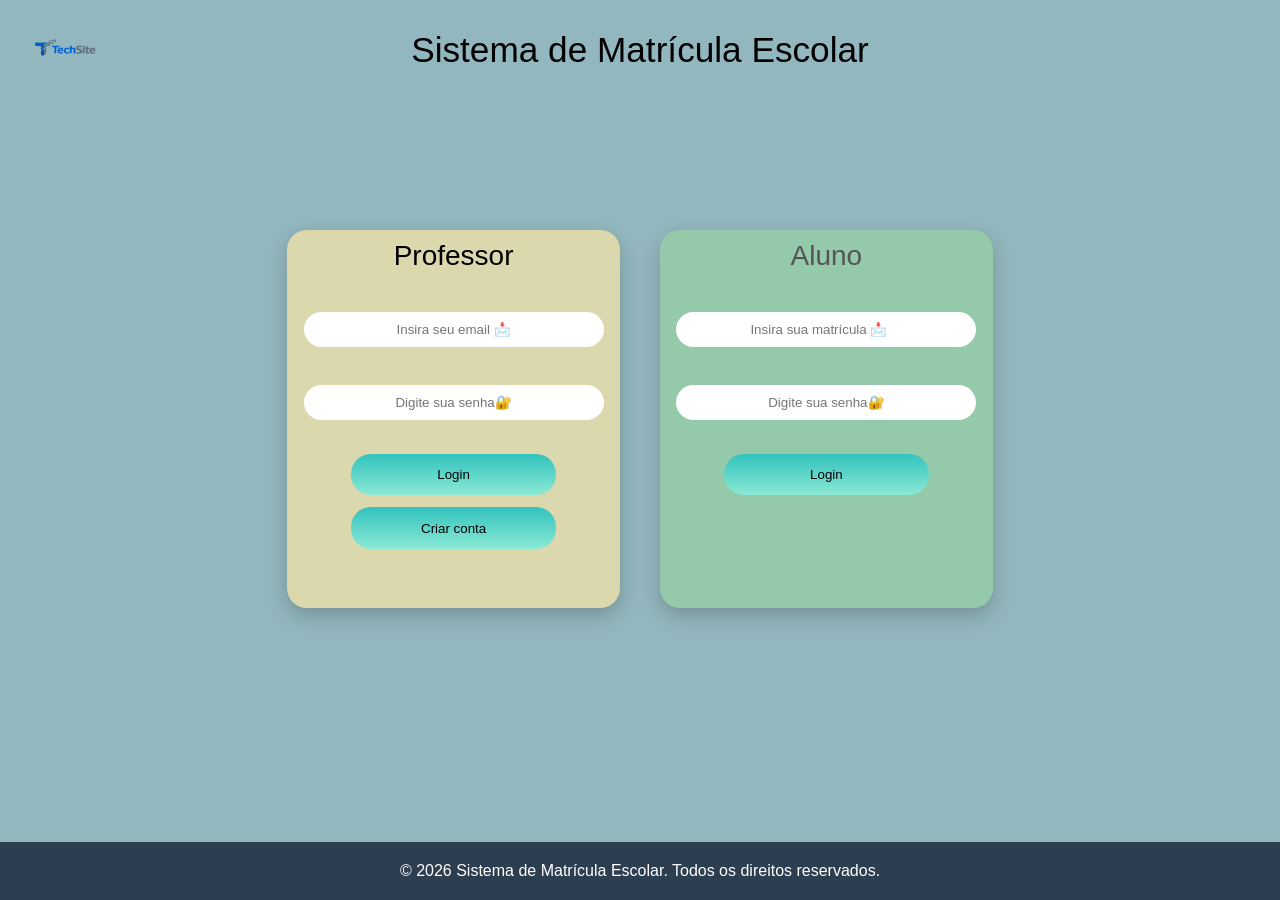
<file: index.html>
<!DOCTYPE html>
<html lang="pt-br">
<head>
    <meta charset="UTF-8">
    <meta name="viewport" content="width=device-width, initial-scale=1.0">
    <title>Cadastro de alunos</title>
    <link rel="stylesheet" href="./style.css">
</head>

<body>
    <header>
        <img src="./logo.png.png" alt="logo so site" class="logo">
        <h1>Sistema de Matrícula Escolar</h1>
    </header>
    <!-- Login do professor -->
        <div class="container_login">

            <div class="login_p">
                <h2 class="prof"><span>Professor</span></h2>
                <input class="inputt" type="email" placeholder="Insira seu email 📩">
                <br>
                <input class="inputt" type="password" placeholder="Digite sua senha🔐">
                <br>
                <a href="./tela_professor.html"><button class="botao">Login</button></a>
                <a href="./criar_conta.html"><button class="botao">Criar conta</button></a>
            </div>

            <div class="login_a">
                <h2>Aluno</h2>
                <input class="inputt" type="number" placeholder="Insira sua matrícula 📩">
                <br>
                <input class="inputt" type="password" placeholder="Digite sua senha🔐">
                <br>
                <a href="./tela_aluno.html"><button class="botao">Login</button></a>
            </div>

        </div>
    
    <footer>
        <p>&copy; 2026 Sistema de Matrícula Escolar. Todos os direitos reservados.</p>
    </footer>
</body>
</html>
</file>
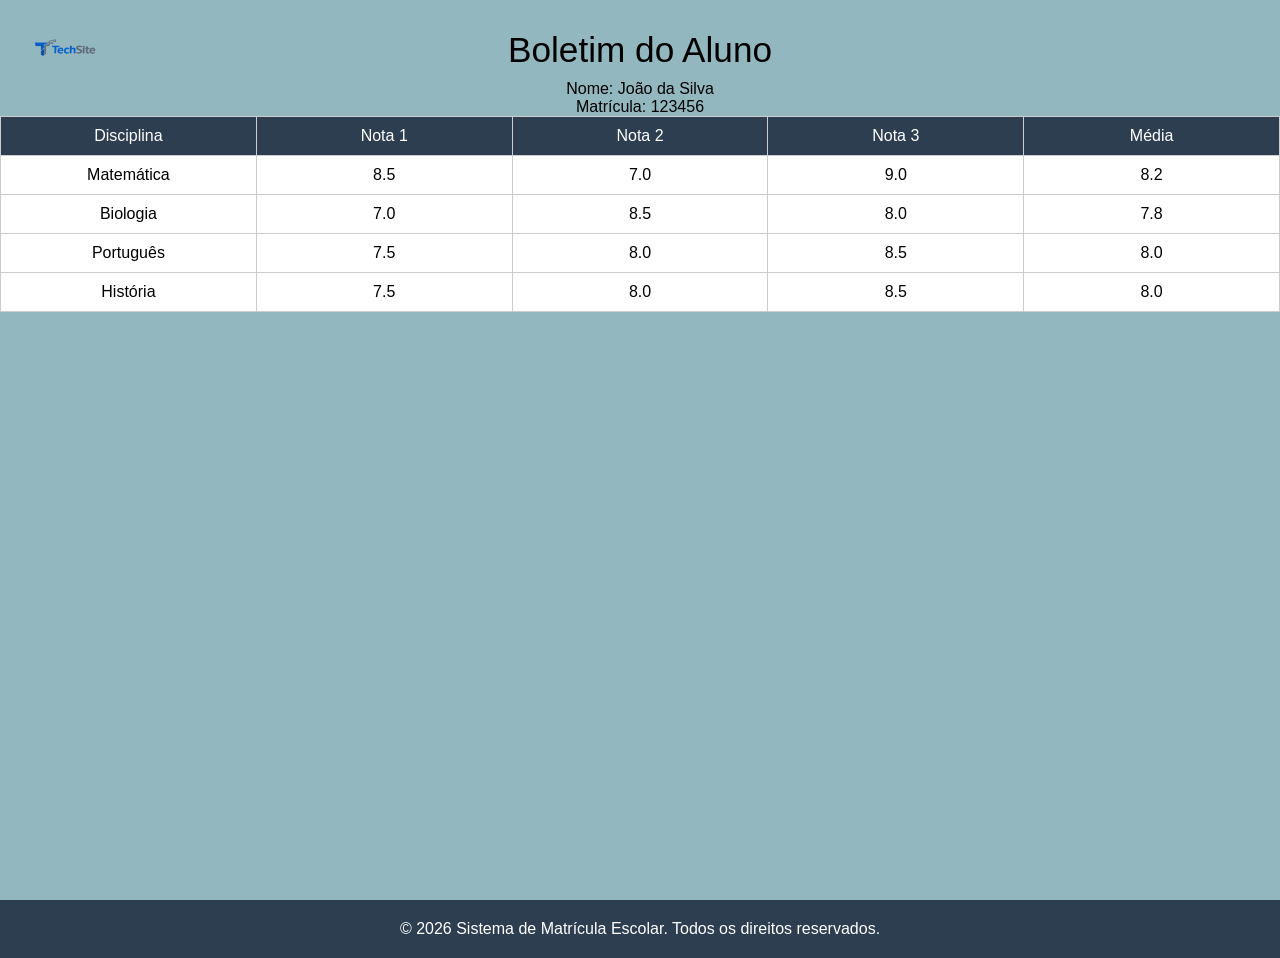
<file: boletim_aluno.html>
<!DOCTYPE html>
<html lang="pt-br">
<head>
    <meta charset="UTF-8">
    <meta name="viewport" content="width=device-width, initial-scale=1.0">
    <title>Boletim do Aluno</title>
    <link rel="stylesheet" href="./style.css">
</head>

    <header>
        <a href="index.html">
            <img src="./logo.png.png" alt="Logo do site" class="logo">
        </a>
    </header>
    
<body>
    <div class="container_boletim">
        <h1>Boletim do Aluno</h1>
        <p>Nome: João da Silva</p>
        <p>Matrícula: 123456</p>

        <table class="table_bole">

                <tr>
                    <th>Disciplina</th>
                    <th>Nota 1</th>
                    <th>Nota 2</th>
                    <th>Nota 3</th>
                    <th>Média</th>
                </tr>
          
                <tr>
                    <td>Matemática</td>
                    <td>8.5</td>
                    <td>7.0</td>
                    <td>9.0</td>
                    <td>8.2</td>
                </tr>

                <tr>
                    <td>Biologia</td>
                    <td>7.0</td>
                    <td>8.5</td>
                    <td>8.0</td>
                    <td>7.8</td>
                <tr>

                    <td>Português</td>
                    <td>7.5</td>
                    <td>8.0</td>
                    <td>8.5</td>
                    <td>8.0</td>
                </tr>

                <tr>
                    <td>História</td>
                    <td>7.5</td>
                    <td>8.0</td>
                    <td>8.5</td>
                    <td>8.0</td>
                </tr>
        
        </table>
    </div>

    <footer>
        <p>&copy; 2026 Sistema de Matrícula Escolar. Todos os direitos reservados.</p>
    </footer>

</body>
</html>
</file>
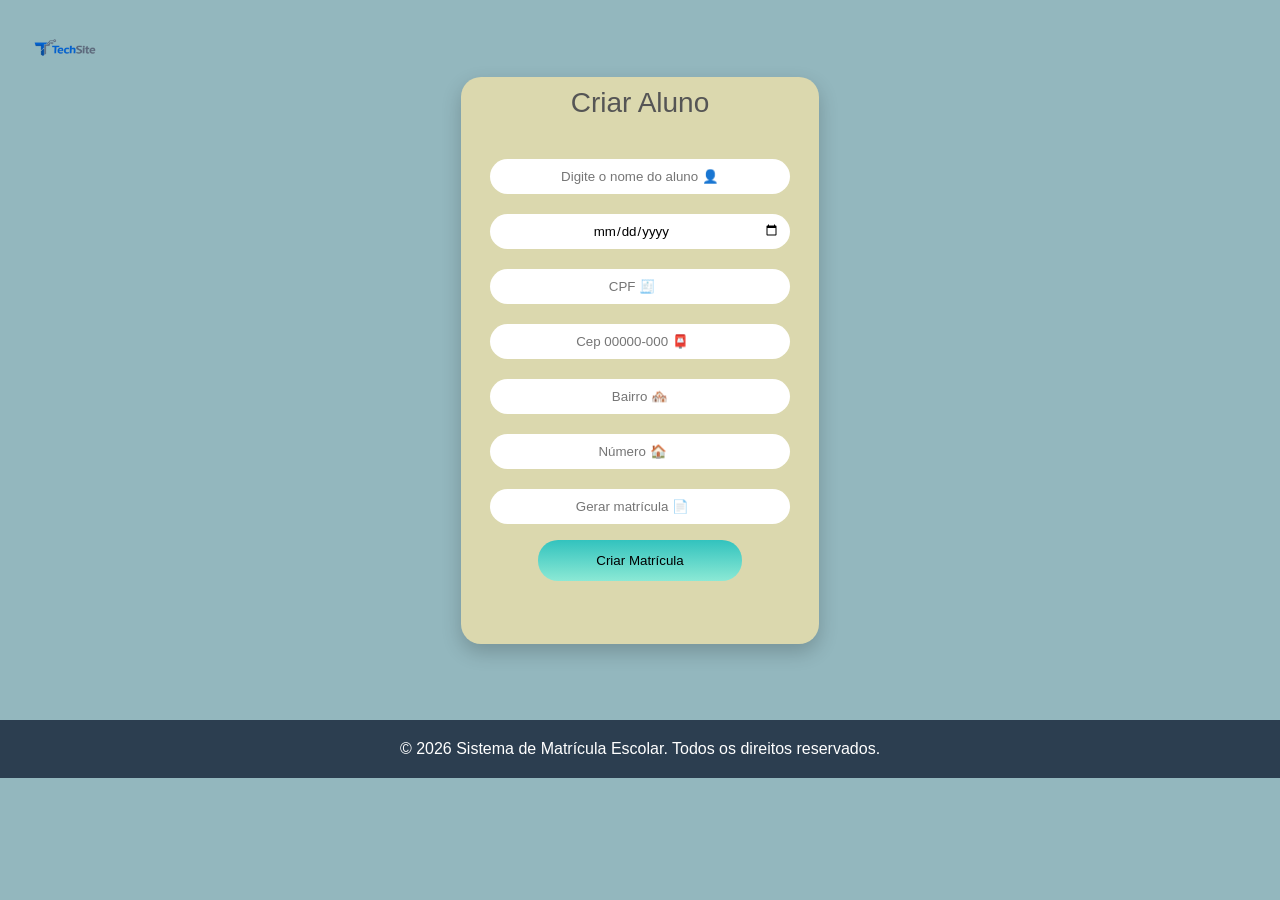
<file: criar_aluno.html>
<!DOCTYPE html>
<html lang="pt-br">
<head>
    <meta charset="UTF-8">
    <meta name="viewport" content="width=device-width, initial-scale=1.0">
    <title>Criar Aluno</title>
    <link rel="stylesheet" href="./style.css">
</head>

    <header>
        <a href="index.html">
                <img src="./logo.png.png" alt="Logo do site" class="logo">
        </a>
    </header>

    <div class="container_aluno">

        <div class="caixa_aluno">
            <h2>Criar Aluno</h2>

            <input class="inputt" type="text" placeholder="Digite o nome do aluno 👤">

            <input class="inputt" type="date" placeholder="Data de nascimento 📅">

            <input class="inputt" type="number" placeholder="CPF 🧾">

            <input class="inputt" type="number" maxlength="8" placeholder="Cep 00000-000 📮">

            <input class="inputt" type="text" placeholder="Bairro 🏘️">

            <input class="inputt" type="number" placeholder="Número 🏠">

            <input class="inputt" type="number" placeholder="Gerar matrícula 📄">

            <a href="./tela_professor.html"><button class="botao">Criar Matrícula</button></a>
            <br>

        </div>

    </div>

    <footer>
        <p>&copy; 2026 Sistema de Matrícula Escolar. Todos os direitos reservados.</p>
    </footer>

<body>
    
</body>
</html>
</file>
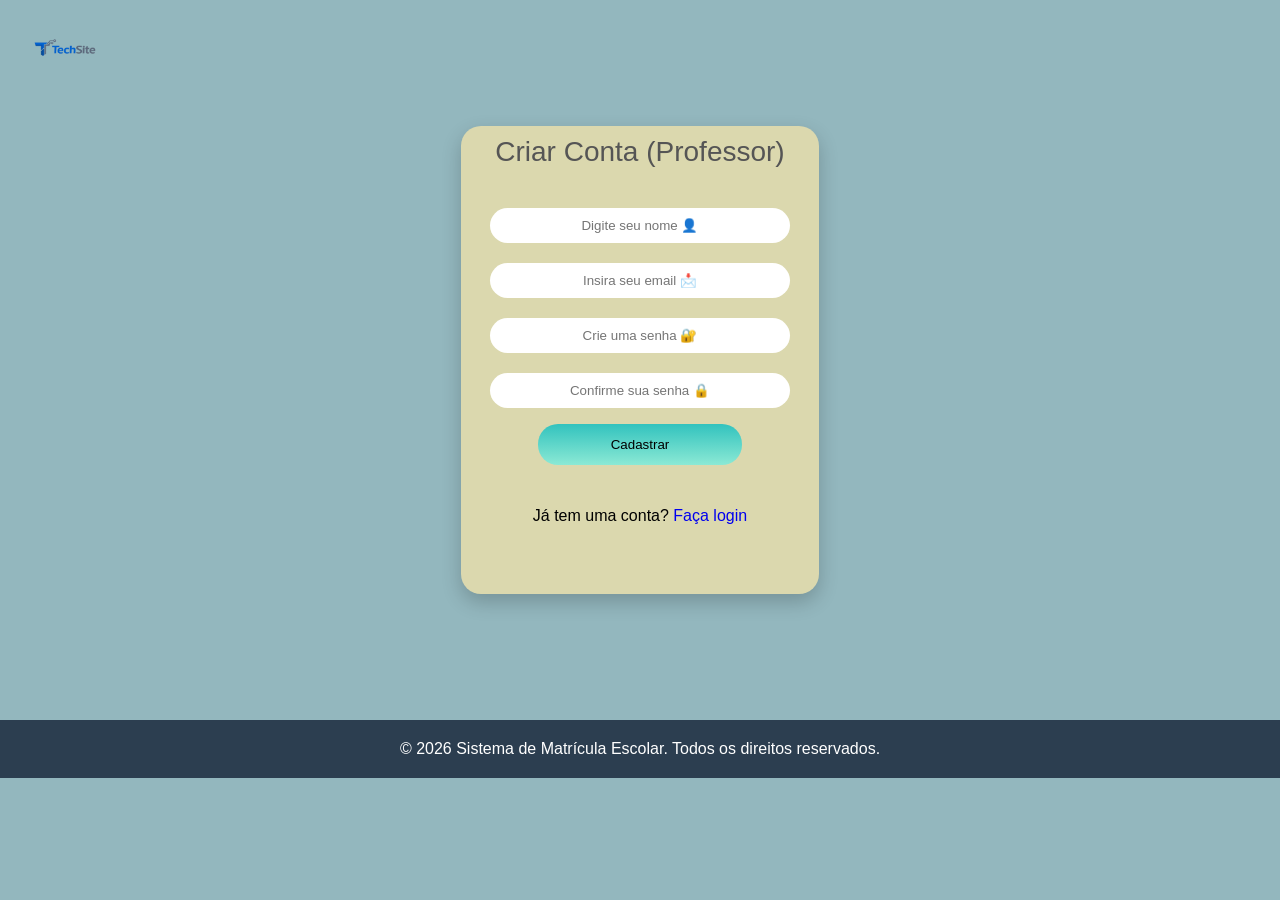
<file: criar_conta.html>
<!DOCTYPE html>
<html lang="pt-br">
<head>
    <meta charset="UTF-8">
    <meta name="viewport" content="width=device-width, initial-scale=1.0">

    <title>Criar Conta</title>

    <link rel="stylesheet" href="./style.css">
</head>
<body>

    <header>
        <a href="index.html">
                <img src="./logo.png.png" alt="Logo do site" class="logo">
        </a>
    </header>

        <div class="container_conta">

            <div class="criar_conta">

                <h2>Criar Conta (Professor)</h2>

                <input class="inputt" type="text" placeholder="Digite seu nome 👤">

                <input class="inputt" type="email" placeholder="Insira seu email 📩">

                <input class="inputt" type="password" placeholder="Crie uma senha 🔐">

                <input class="inputt" type="password" placeholder="Confirme sua senha 🔒">

                <a href="./index.html"><button class="botao">Cadastrar</button></a>
                <br><br>
                <p>Já tem uma conta? <a href="./index.html">Faça login</a></p>
            </div>

        </div>

    <footer>
        <p>&copy; 2026 Sistema de Matrícula Escolar. Todos os direitos reservados.</p>
    </footer>

</body>
</html>
</file>
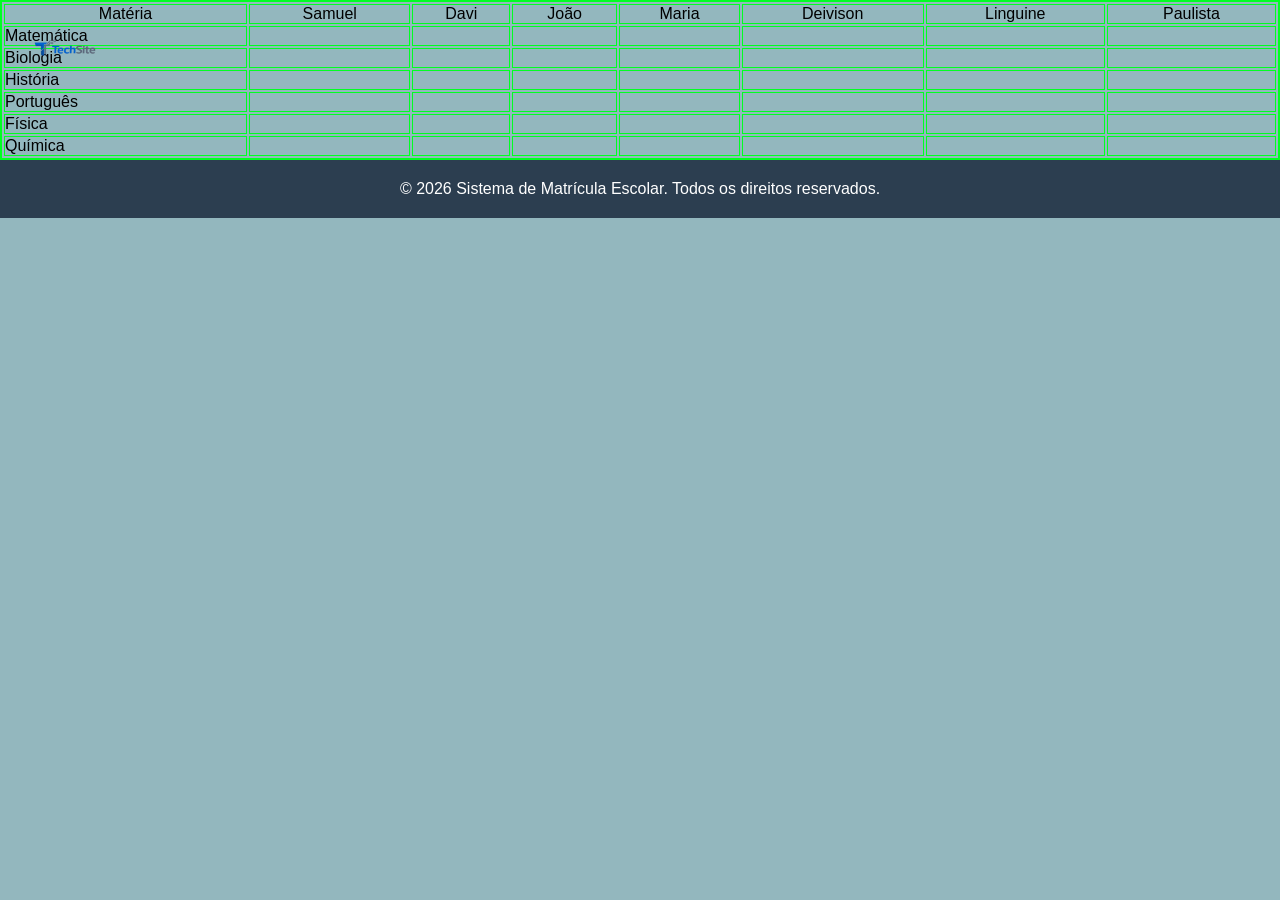
<file: notas.html>
<!DOCTYPE html>
<html lang="en">
<head>
    <meta charset="UTF-8">
    <meta name="viewport" content="width=device-width, initial-scale=1.0">
    <title>Document</title>
	<link rel="stylesheet" href="style.css">
</head>
<body>

    <header>
        <a href="index.html">
            <img src="./logo.png.png" alt="Logo do site" class="logo">
        </a>
    </header>
    
   <table border="2" cellpadding="10" bordercolor="#00ff21">
		<tr>
<th>Matéria</th>
<th>Samuel</th>
<th>Davi</th>
<th>João</th>
<th>Maria</th>
<th>Deivison</th>
<th>Linguine</th>
<th>Paulista</th>
</tr>

<tr>
<td>Matemática</td>
<td></td>
<td></td>
<td></td>
<td></td>
<td></td>
<td></td>
<td></td>
</tr>

<tr>
<td>Biologia</td>
<td></td>
<td></td>
<td></td>
<td></td>
<td></td>
<td></td>
<td></td>
</tr>

<tr>
<td>História</td>
<td></td>
<td></td>
<td></td>
<td></td>
<td></td>
<td></td>
<td></td>
</tr>

<tr>
<td>Português</td>
<td></td>
<td></td>
<td></td>
<td></td>
<td></td>
<td></td>
<td></td>
</tr>

<tr>
<td>Física</td>
<td></td>
<td></td>
<td></td>
<td></td>
<td></td>
<td></td>
<td></td>
</tr>

<tr>
<td>Química</td>
<td></td>
<td></td>
<td></td>
<td></td>
<td></td>
<td></td>
<td></td>
</tr> 	
	
	




</table>

 <footer>
        <p>&copy; 2026 Sistema de Matrícula Escolar. Todos os direitos reservados.</p>
    </footer>

</body>
</html>
</file>
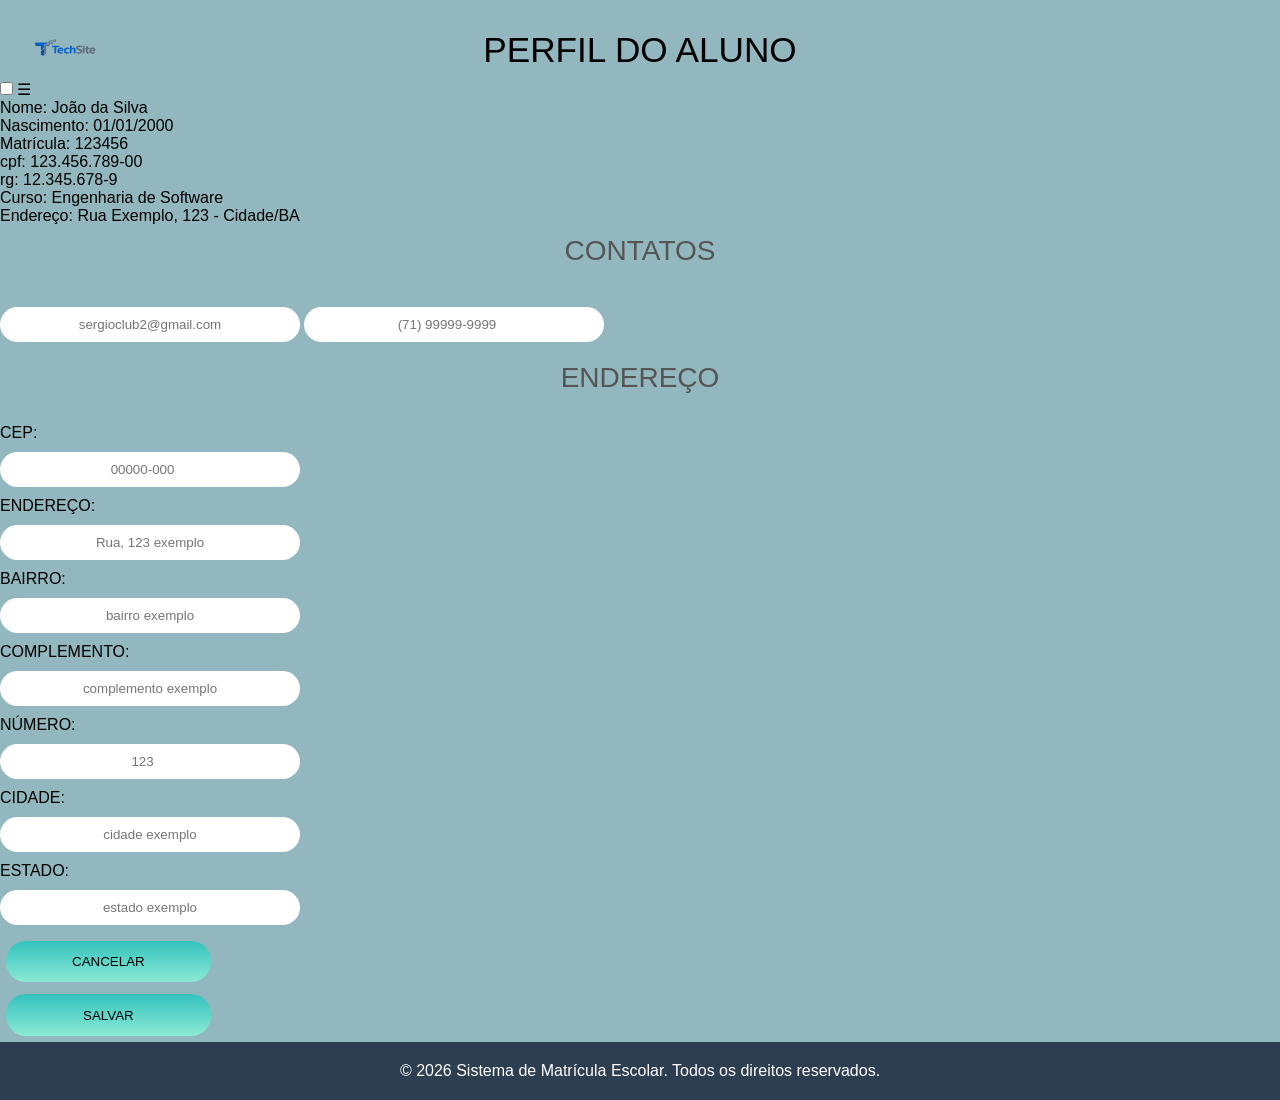
<file: perfil_aluno.html>
<!DOCTYPE html>
<html lang="pt-br">
<head>
    <meta charset="UTF-8">
    <meta name="viewport" content="width=device-width, initial-scale=1.0">
    <title>Document</title>
    <link rel="stylesheet" href="./style.css">
</head>
<body>

    <header>
        <a href="index.html">
            <img src="./logo.png.png" alt="Logo do site" class="logo">
        </a>
    </header>
    
    <h1>PERFIL DO ALUNO</h1>
    <div>
        <input type="checkbox" id="menu-toggle">

        <label for="menu-toggle" class="botao">☰</label>

        <ul class="menu">
            <li><a href="tela_aluno.html">Início</a></li>
            <li><a href="perfil_aluno.html">Perfil</a></li>
            <li><a href="boletim_aluno.html">Boletim</a></li>
            <li><a href="index.html">Sair</a></li>
        </ul>
    </div>
<div class="container_perfil">
     
    <div class="perfil">
        
       
        <p>Nome: João da Silva</p>
        <p>Nascimento: 01/01/2000</p>
        <p>Matrícula: 123456</p>
        <p>cpf: 123.456.789-00</p>
        <p>rg: 12.345.678-9</p>
        <p>Curso: Engenharia de Software</p>
        <p>Endereço: Rua Exemplo, 123 - Cidade/BA</p>
    </div>
    <div class="contatos">
        <h2>CONTATOS</h2>
         <input class="inputt" type="email" placeholder="sergioclub2@gmail.com">
            <input class="inputt" type="number"  placeholder="(71) 99999-9999">
        
    </div>
    <div class="endereco">
        <h2>ENDEREÇO</h2>
        <p>CEP:</p>
        <input class="inputt" type="number" placeholder="00000-000">
        <p>ENDEREÇO:</p>
        <input class="inputt" type="text" placeholder="Rua, 123 exemplo">
        <p>BAIRRO:</p>
        <input class="inputt" type="text" placeholder="bairro exemplo">
        <p>COMPLEMENTO:</p>
        <input class="inputt" type="text" placeholder="complemento exemplo">
        <p>NÚMERO:</p>
        <input class="inputt" type="number" placeholder="123">
        <p>CIDADE:</p>
        <input class="inputt" type="text" placeholder="cidade exemplo">
        <p>ESTADO:</p>
        <input class="inputt" type="text" placeholder="estado exemplo">

    </div>
</div>
 <a href="tela_aluno.html"><button>CANCELAR</button></a>
<a href="tela_aluno.html"><button>SALVAR</button></a>

<footer>
        <p>&copy; 2026 Sistema de Matrícula Escolar. Todos os direitos reservados.</p>
    </footer>

</body>
</html>
</file>
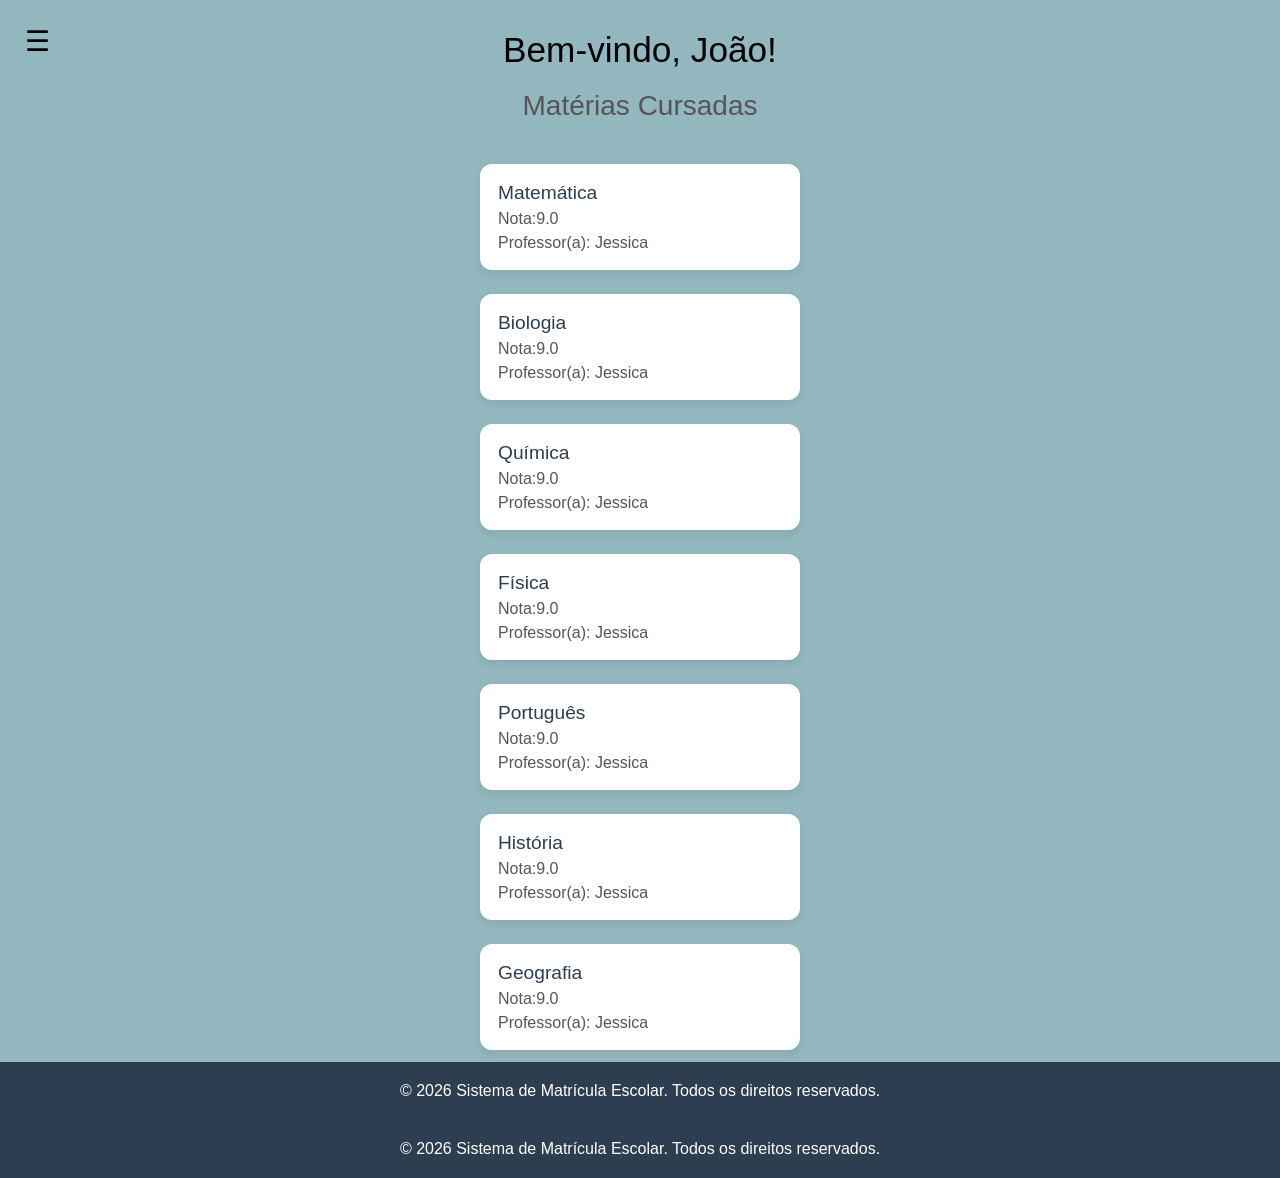
<file: tela_aluno.html>
<!DOCTYPE html>
<html lang="pt-br">
<head>
    <meta charset="UTF-8">
    <meta name="viewport" content="width=device-width, initial-scale=1.0">
    <title>Home</title>
    <link rel="stylesheet" href="./style.css">

</head>
<body>

    <header>
       
    </header>

    <div class="checkbox_aluno">
        <input type="checkbox" id="menu-toggle">

        <label for="menu-toggle" class="botao_label">☰</label>

        <ul class="menu">
            <li><a href="tela_aluno.html">Início</a></li>
            <li><a href="perfil_aluno.html">Perfil</a></li>
            <li><a href="boletim_aluno.html">Boletim</a></li>
            <li><a href="index.html">Sair</a></li>
        </ul>
    </div>
    <h1>Bem-vindo, João!</h1>
    <h2>Matérias Cursadas</h2>

    <div class="materia">

        <b>Matemática</b>
        <p>Nota:9.0</p>
        <p>Professor(a): Jessica</p>
    </div>

    <div class="materia">
        <b>Biologia</b>
        <p>Nota:9.0</p>
        <p>Professor(a): Jessica</p>
    </div>

    <div class="materia">
        <b>Química</b>
        <p>Nota:9.0</p>
        <p>Professor(a): Jessica</p>
    </div>

    <div class="materia">
        <b>Física</b>
        <p>Nota:9.0</p>
        <p>Professor(a): Jessica</p>
    </div>

    <div class="materia">
        <b>Português</b>
        <p>Nota:9.0</p>
        <p>Professor(a): Jessica</p>
    </div>

    <div class="materia">
        <b>História</b>
        <p>Nota:9.0</p>
        <p>Professor(a): Jessica</p>
    </div>

    <div class="materia">
        <b>Geografia</b>
        <p>Nota:9.0</p>
        <p>Professor(a): Jessica</p>
    </div>

    <footer>
        <p>&copy; 2026 Sistema de Matrícula Escolar. Todos os direitos reservados.</p>
    </footer>

    </body>
</html>











    


















































      










































    <footer>
        <p>&copy; 2026 Sistema de Matrícula Escolar. Todos os direitos reservados.</p>
    </footer>
</body>
</html>
</file>
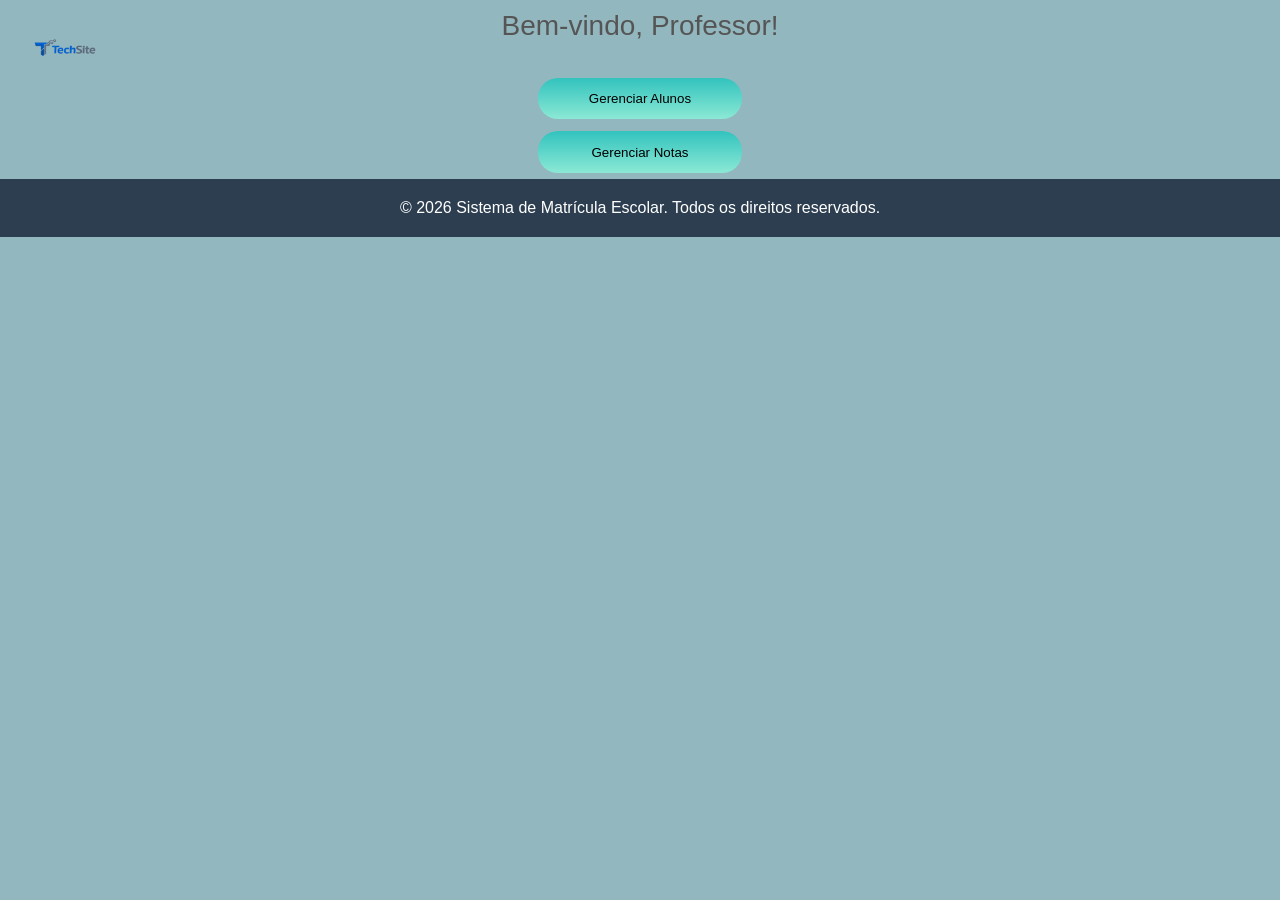
<file: tela_professor.html>
<!DOCTYPE html>
<html lang="pt-br">
<head>
    <meta charset="UTF-8">
    <meta name="viewport" content="width=device-width, initial-scale=1.0">
    <title>Professor</title>
    <link rel="stylesheet" href="./style.css">
</head>

    <header>
        <a href="index.html">
            <img src="./logo.png.png" alt="Logo do site" class="logo">
        </a>
    </header>

<body>
        
    <div class="container_tela_p">

        <div class="caixa_tela_p">
            <h2>Bem-vindo, Professor!</h2>

            <a href="./criar_aluno.html"><button class="botao">Gerenciar Alunos</button></a>
            <a href="./notas.html"><button class="botao">Gerenciar Notas</button></a>
        </div>
    </div>

    <footer>
        <p>&copy; 2026 Sistema de Matrícula Escolar. Todos os direitos reservados.</p>
    </footer>

<body>
    
</body>
</html>
</file>
<file: style.css>
/*ESTILIZAÇÃO DA TELA DE LOGIN/*
/* Documento CSS, parte com * representa todos os elementos da página de forma fixa */
*{  
    margin: 0;
    padding: 0;
    box-sizing: border-box;
    font-family: sans-serif;
    font-weight: 200;
    }

button{
    height: 4.6vh;
    width: 16vw;
    border-radius: 20px;
    border: none;
    margin: 6px;
    cursor: pointer;
    transition: 0.3s;
    background: hsla(167, 68%, 73%, 1);

    background: linear-gradient(90deg, hsla(167, 68%, 73%, 1) 0%, hsla(178, 59%, 48%, 1) 100%);

    background: -moz-linear-gradient(90deg, hsla(167, 68%, 73%, 1) 0%, hsla(178, 59%, 48%, 1) 100%);

    background: -webkit-linear-gradient(90deg, hsla(167, 68%, 73%, 1) 0%, hsla(178, 59%, 48%, 1) 100%);

    filter: progid: DXImageTransform.Microsoft.gradient( startColorstr="#8DE9D5", endColorstr="#32C4C0", GradientType=1 );  
    }

button:hover{
    background-color: #45dc13;
    color: white;
    }


a{
    text-decoration: none;
}
/* Estilização da página de login, parte com . representa a classe do elemento */
body{
    background-color: #93B7BE;
    min-height: 100vh;
    display: flex;
    flex-direction: column;
    background: #8aa7ad;
    font-family: Arial, sans-serif;
}
.container_login{
    flex: 1;
    display: flex;
    justify-content: center;
    gap: 40px;
    padding: 40px;
    flex-wrap: wrap;   
}

.login_p {
    height: 42vh;
    width: 26vw;
    background: #DBD8AE;
    position: relative;
    border-radius: 20px;
    display: flex;
    align-items: center;
    flex-direction:column; 
    box-shadow: 0 8px 20px rgba(0,0,0,0.2);
    margin-top: 110px;
}

.login_a{
    height: 42vh;
    width: 26vw;
    background:#94C9A9;
    position: relative;
    border-radius: 20px;
    display: flex;
    align-items: center;
    flex-direction:column;
    box-shadow: 0 8px 20px rgba(0,0,0,0.2);
    margin-top: 110px;
}

span{
    color: #000000;
}

.inputt{
    height: 35px;
    width: 70%;
    border-radius: 20px;
    border: none;
    padding: 10px;
    margin: 10px 0;
    text-align: center;
}

h2{
    margin-top: 8px;
}
h1{
    justify-content: center;
    display: flex;
    margin-top: 20px;
    margin-bottom: 10px;
    font-size: 36px;
}

/*FIM DA ESTILIZAÇÃO DA TELA DE LOGIN PRINCIPAL/*

/*ESTILIZAÇÃO DO CADASTRO PROFESSOR*/

body{
    background-color: #93B7BE;
}

/* Container centralizado */
.container_conta{
    display: flex;
    justify-content:center;
    align-items:center;
    height: 80vh;
}

/* Caixa principal */
.criar_conta{
    height: 52vh;
    width: 28vw;
    background: #DBD8AE;
    border-radius: 20px;
    display: flex;
    flex-direction: column;
    align-items: center;
    box-shadow: 0 8px 20px rgba(0,0,0,0.2);
}


.inputt{
    height: 35px;
    width: 300px;
    border-radius: 20px;
    border: none;
    padding: 10px;
    margin: 10px 0;
    text-align: center;
}

h1{
    display: flex;
    justify-content: center;
    margin-top: 20px;
    margin-bottom: 10px;
    font-size: 36px;
}

h2{
    margin-top: 15px;
}

/*ESTILIZAÇÃO DA TELA PRINCIPAL DO PROFESSOR*/

body{
    background-color: #93B7BE;
}

h1{
    justify-content: center;
    display: flex;
    margin-top: 20px;
    margin-bottom: 10px;
    font-size: 36px;
}

h2{
    justify-content: center;
    display: flex;
    margin-top: 20px;
    margin-bottom: 10px;
    font-size: 28px;
}

.caixa_tela_p{
    align-items: center;
    display: flex;
    flex-direction: column;
    justify-content: center;
}


/*FIM DA ESTILIZAÇÃO DA TELA PRINCIPAL DO PROFESSOR*/

/*ESTILIZAÇÃO DE CADASTRO DE ALUNOS*/

body{
    background-color: #93B7BE;
}

/* Container centralizado */
.container_aluno{
    display: flex;
    justify-content:center;
    align-items:center;
    height: 80vh;
}

/* Caixa principal */
.caixa_aluno{
    height: 63vh;
    width: 28vw;
    background: #DBD8AE;
    border-radius: 20px;
    display: flex;
    flex-direction: column;
    align-items: center;
    box-shadow: 0 8px 20px rgba(0,0,0,0.2);
}


.inputt{
    height: 35px;
    width: 300px;
    border-radius: 20px;
    border: none;
    padding: 10px;
    margin: 10px 0;
    text-align: center;
}

h1{
    display: flex;
    justify-content: center;
    margin-top: 20px;
    margin-bottom: 10px;
    font-size: 36px;
}

h2{
    margin-top: 15px;
}

/*FIM DA ESTILIZAÇÃO DE CADASTRO DE ALUNOS*/

/*ESTILIZAÇÃO DA TELA DO ALUNO*/

/* ---------- MENU LATERAL ---------- */

.checkbox_aluno input {
    display: none;
}

/* Botão ☰ */
.botao_label {
    font-size: 28px;
    cursor: pointer;
    padding: 15px;
    position: fixed;
    top: 10px;
    left: 10px;
    z-index: 2;
}

/* Menu escondido */
.menu {
    list-style: none;
    position: fixed;
    top: 0;
    left: -220px;
    width: 220px;
    height: 100%;
    background: #2c3e50;
    padding-top: 70px;
    transition: 0.3s;
}

/* Itens do menu */
.menu li {
    margin: 5px 0;
}

.menu a {
    color: white;
    text-decoration: none;
    padding: 12px 20px;
    display: block;
    transition: 0.8s;
}

.menu a:hover {
    background: #34495e;
}

/* Quando marcar o checkbox - mostrar menu */
#menu-toggle:checked ~ .menu {
    left: 0px;
}

/* ---------- MATÉRIAS ---------- */

.materia {
    background: white;
    width: 320px;
    margin: 12px auto;
    padding: 18px;
    border-radius: 12px;
    box-shadow: 0 4px 10px rgba(0,0,0,0.08);
    transition: 0.2s;
}

.materia:hover {
    transform: translateY(-3px);
}

.materia b {
    font-size: 1.2rem;
    color: #2c3e50;

}

.materia p {
    margin-top: 6px;
    color: #555;
}



/*FIM DA ESTILIZAÇÃO DA TELA DO ALUNO*/

/* Configuração da logo */

.logo{
    width: 120px;   
    position: absolute;
    top: 10px;
    left: 10px;
}

footer{
    background: #2c3e50;
    color: white;
    text-align: center;
    padding: 20px;
}


/* Títulos */
h1 {
    text-align: center;
    margin-top: 30px;
    font-size: 2.2rem;
}

h2 {
    text-align: center;
    margin: 10px 0 30px;
    font-weight: normal;
    color: #555;
}

/*Estilizaçao da tela boletim*/

.container_boletim{
    align-items: center;
    display: flex;
    flex-direction: column;
    height: 100vh;
}

.table_bole{
    border-collapse: collapse;
    width: 100%;
    padding-top: 30px;
}
.table_bole th{
    background-color: #2c3e50;
    color: white;
    height: 30px;
    width: 20vw;
    padding-bottom: 30px;
    flex-direction: column;
    border: 1px solid #ccc;
    padding: 10px;
}

.table_bole tr{
    background-color: white;
    color: black;
    height: 30px;
    width: 20vw;
    padding-bottom: 30px;
    flex-direction: column;

}

.table_bole td{
    text-align: center;
    flex-direction: column;
    border: 1px solid #ccc;
    padding: 10px;
}
</file>
